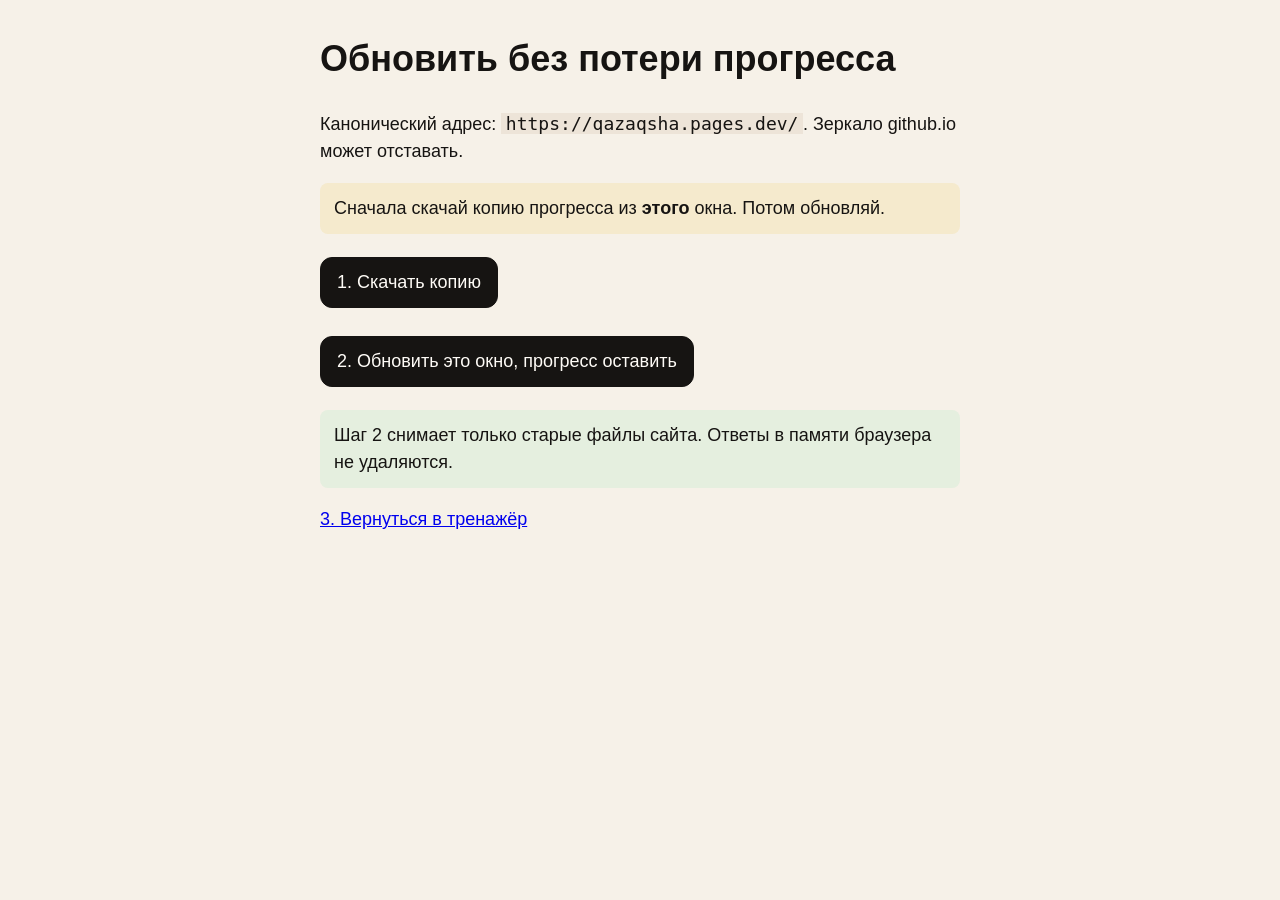
<file: update.html>
<!doctype html>
<html lang="ru">
<head>
  <meta charset="utf-8">
  <meta name="viewport" content="width=device-width, initial-scale=1">
  <title>Обновление тренажёра без потери прогресса</title>
  <style>
    body{font:18px/1.5 "IBM Plex Sans","Segoe UI",sans-serif;max-width:40rem;margin:2rem auto;padding:0 1.2rem;color:#161412;background:#F6F1E8}
    button{font:inherit;padding:.7rem 1rem;margin:.3rem .5rem .3rem 0;border-radius:12px;border:1px solid #161412;background:#161412;color:#FFFCF7;cursor:pointer}
    button.secondary{background:#FFFAF4;color:#161412}
    .ok{background:#E5EFDF;padding:12px 14px;border-radius:8px}
    .warn{background:#F5EACD;padding:12px 14px;border-radius:8px}
    code{background:#EDE4D8;padding:0 .25em}
  </style>
</head>
<body>
  <h1>Обновить без потери прогресса</h1>
  <p>Канонический адрес: <code>https://qazaqsha.pages.dev/</code>. Зеркало github.io может отставать.</p>
  <p class="warn">Сначала скачай копию прогресса из <strong>этого</strong> окна. Потом обновляй.</p>
  <p><button type="button" id="export">1. Скачать копию</button></p>
  <p id="export-status"></p>
  <p><button type="button" id="refresh">2. Обновить это окно, прогресс оставить</button></p>
  <p class="ok">Шаг 2 снимает только старые файлы сайта. Ответы в памяти браузера не удаляются.</p>
  <p><a href="./">3. Вернуться в тренажёр</a></p>
  <script>
    const KEY='qazaq-kris-course-v1';
    document.getElementById('export').onclick=()=>{
      const raw=localStorage.getItem(KEY);
      const status=document.getElementById('export-status');
      if(!raw){status.textContent='В этом окне прогресса нет. Открой эту страницу из окна, где ты уже занималась.';return;}
      const blob=new Blob([raw],{type:'application/json'});
      const a=document.createElement('a');a.href=URL.createObjectURL(blob);a.download='progress.json';a.click();
      status.textContent='Файл progress.json скачан. Его можно импортировать: Сегодня → Настройки и перенос данных.';
    };
    document.getElementById('refresh').onclick=async()=>{
      try{
        const keys=await caches.keys();
        await Promise.all(keys.filter(k=>k.startsWith('qazaq-offline-')).map(k=>caches.delete(k)));
        const regs=await navigator.serviceWorker.getRegistrations();
        await Promise.all(regs.map(r=>r.unregister()));
      }catch{}
      location.reload();
    };
  </script>
</body>
</html>
</file>
